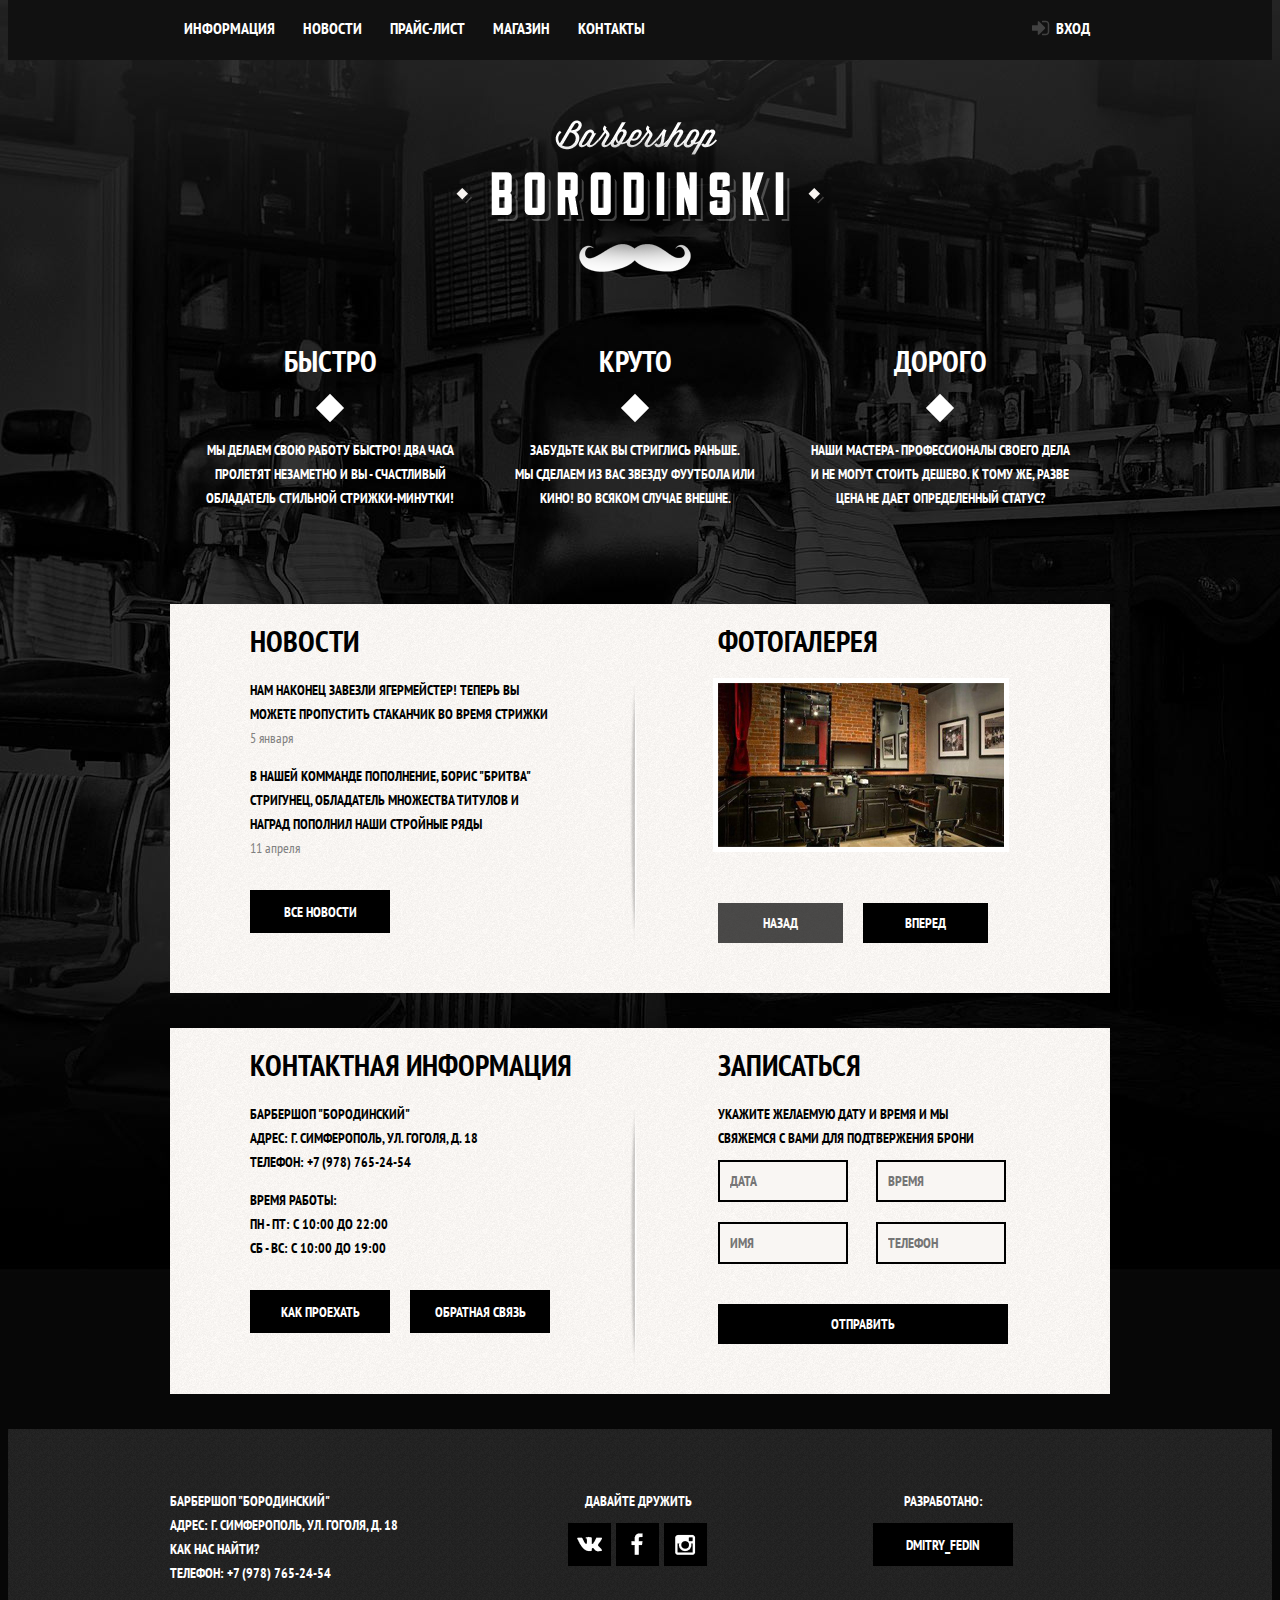
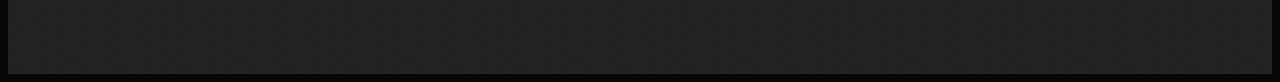
<file: index.html>
<!DOCTYPE html>
<html lang="ru">
    <head>
        <meta charset="utf-8">
        <title>Барбершоп "Бородинский"</title>
        <link href="https://fonts.googleapis.com/css?family=PT+Sans+Narrow:400,700" rel="stylesheet">
        <link rel="stylesheet" href="css/style.css">
    </head>
    <body>
        <header class="main-header">
            <div class="container login-flex">
                <nav class="main-navigation">
                    <ul>
                        <li><a href="#">Информация</a></li>
                        <li><a href="#">Новости</a></li>
                        <li><a href="price.html">Прайс-лист</a></li>
                        <li><a href="shop.html">Магазин</a></li>
                        <li><a href="#">Контакты</a></li>
                    </ul>
                
                </nav>
                <div class="user-block">
                   <a class="login" href="#">Вход</a>                
                </div>
            </div>
        </header>
        <main class="container">
            <div class="index-logo">
                <img src="img/index-logo.png" width="368" height="204" alt="Бородинский">       
            </div>
            <section class="features">
                <div class="features-item">
                    <b class="features-name">Быстро</b>
                    <p>Мы делаем свою работу быстро! Два часа пролетят незаметно и вы  - счастливый обладатель стильной стрижки-минутки!</p>
                </div>
                <div class="features-item">
                    <b class="features-name">Круто</b>
                    <p>Забудьте как вы стриглись раньше.<br> Мы сделаем из вас звезду фуутбола или кино! Во всяком случае внешне.</p>
                </div>
                <div class="features-item">
                    <b class="features-name">Дорого</b>
                    <p>Наши мастера  - профессионалы своего дела и не могут стоить дешево. К тому же, разве цена не дает определенный статус?</p>
                </div>
            </section>
            <div class="index-content">
                <div class="index-content-left">
                    <h2 class="index-content-title">Новости</h2>
                    <div class="news-preview">
                        <p>Нам наконец завезли Ягермейстер! Теперь вы можете пропустить стаканчик во время стрижки</p>
                            <time datetime="2017-01-05">5 января</time>
                            <p>В нашей комманде пополнение, Борис "Бритва" Стригунец, обладатель множества титулов и наград пополнил наши стройные ряды</p>
                            <time datetime="2017-04-11">11 апреля</time>
                            <a class="btn" href="#">Все новости</a>
                    </div>
                    
                </div>
                <img class="border" src="img/vert-line.png" width="8" height="278" alt="">
                <div class="index-content-right">
                    <h2 class="index-content-title">Фотогалерея</h2>
                    <div class="gallery">
                        <figure class="gallery-content">
                            <img src="img/gallery-logo.jpg" width="286" height="164" alt="">
                        </figure>
                        <div class="btn-block">
                        <button class="btn gallery-prev btn-btn" disabled>Назад</button>
                        <button class="btn gallery-next btn-btn">Вперед</button>
                        </div>
                    </div>
                </div>
            </div>
            <div class="index-content">
                <div class="index-content-left">
                <h2 class="index-content-title">Контактная информация</h2>
                    <p>Барбершоп "Бородинский"<br>
                        Адрес: г. Симферополь, ул. Гоголя, д. 18<br>
                        Телефон: +7 (978) 765-24-54</p>
                    <p>Время работы:<br>
                        пн - пт: с 10:00 до 22:00<br>
                        сб - вс: с 10:00 до 19:00
                    </p>
                    <div class="btn-block">
                    <a class="btn link-btn" href="#">Как проехать</a>
                    <a class="btn link-btn" href="#">Обратная связь</a>
                    </div>
                </div>
                <img class="border" src="img/vert-line.png" width="8" height="278" alt="">
                <div class="index-content-right">
                    <h2 class="index-content-title">Записаться</h2>
                    <p>Укажите желаемую дату и время и мы свяжемся с вами для подтвержения брони</p>
                    <form class="appointment-form" action="#" method="post">
                        <input type="text" name="date" value="" placeholder="Дата">
                        <input type="text" name="time" value="" placeholder="Время">
                        <input type="text" name="name" value="" placeholder="Имя">
                        <input type="tel" name="phone" value="" placeholder="Телефон">
                        <button class="btn btn-btn" type="submit">Отправить</button>
                    </form>
                </div>
            </div>
        </main>
        <footer class="main-footer">
            <div class="container">
                <section class="footer-contacts">
                    <p>Барбершоп "Бородинский"<br>
                    Адрес: г. Симферополь, ул. Гоголя, д. 18<br>
                    <a href="#">Как нас найти?</a><br>
                        Телефон: +7 (978) 765-24-54</p>
                    </section>
                <section class="footer-social">
                      <span>Давайте дружить</span>
                       <a class="social-btn vk-btn" href="#">Вконтакте</a>
                        <a class="social-btn fb-btn" href="#">Facebook</a>
                        <a class="social-btn inst-btn" href="#">Instagram</a>
                    </section>
                <section class="footer-copyright">
                    <span>Разработано:</span>
                    <a class="btn link-btn" href="#">Dmitry_Fedin</a>
                    </section>
            </div>
        </footer>
    </body>
</html>
</file>
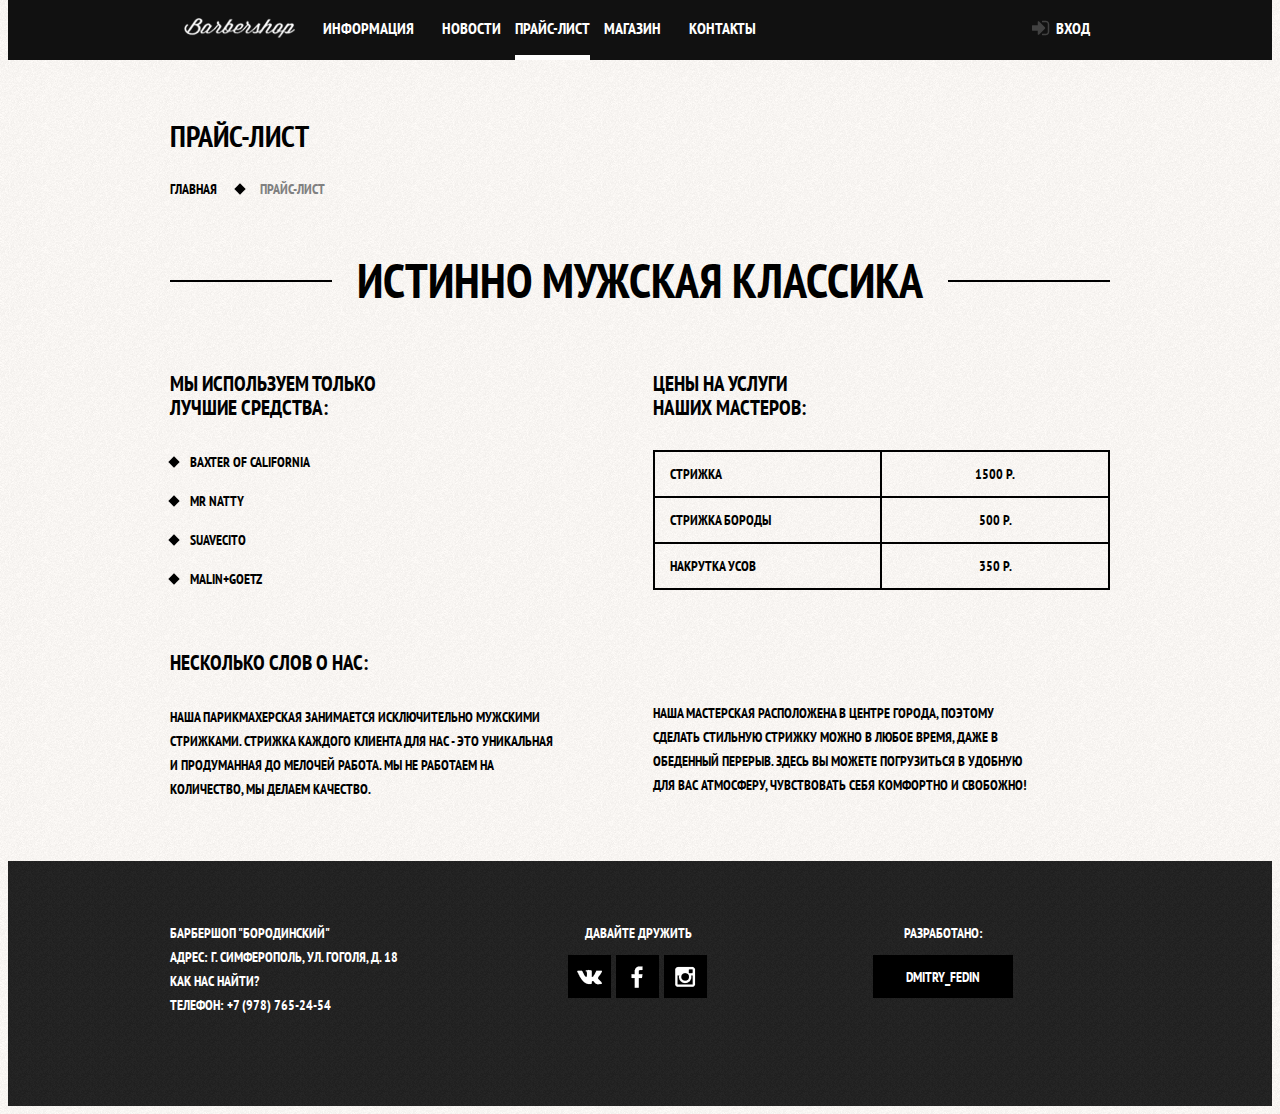
<file: price.html>
<!DOCTYPE html>
<html lang="ru">
    <head>
        <meta charset="utf-8">
        <title>Прайс</title>
        <link href="https://fonts.googleapis.com/css?family=PT+Sans+Narrow:400,700" rel="stylesheet">
        <link rel="stylesheet" href="css/style.css">
    </head>
    <body class="inner-page">
        <header class="main-header">
            <div class="container login-flex">
                <nav class="main-navigation">
                    <a class="site-logo"><img src="img/site-logo.png" width="111" height="20" alt="Логотип сайта"></a>
                    <ul>
                        <li><a href="#">Информация</a></li>
                        <li><a href="#">Новости</a></li>
                        <li class="active"><span>Прайс-лист</span></li>
                        <li><a href="#">Магазин</a></li>
                        <li><a href="#">Контакты</a></li>
                    </ul>
                
                </nav>
                <div class="user-block">
                    <a class="login" href="#">Вход</a>                
                </div>
            </div>
        </header>
        <main class="container">
            <div class="inner-page-title">
            <h1>Прайс-лист</h1>
            <ul class="bread-crumbs">
            <li><a href="#">Главная</a></li>
            <li class="current">Прайс-лист</li>
            </ul>
            </div>
        <div class="inner-page-main">
            <div class="big-heading">
            <h2>Истинно мужская классика</h2>
            </div>
            <div class="main-column">
            <div class="column-left">
                <h2>Мы используем только<br>
                    лучшие средства:
                </h2>
                <ul class="features-list">
                    <li>Baxter of california</li>
                    <li>Mr natty</li>
                    <li>Suavecito</li>
                    <li>Malin+Goetz</li>
                </ul>
            </div>
            <div class="column-right">
                <h2>Цены на услуги<br>
                    наших мастеров:
                </h2>
                <table class="price-table">
                    <tr>
                        <td>Стрижка</td>
                        <td>1500 р.</td>
                    </tr>
                    <tr>
                        <td>Стрижка бороды</td>
                        <td>500 р.</td>
                    </tr>
                    <tr>
                        <td>Накрутка усов</td>
                        <td>350 р.</td>
                    </tr>
                </table>
            </div>
            </div>
            <div class="inner-about-us main-column">
                <div class="column-left">
                <h2>Несколько слов о нас:</h2>
                <p>Наша парикмахерская занимается исключительно мужскими<br>
                    стрижками. Стрижка каждого клиента для нас - это уникальная<br>
                    и продуманная до мелочей работа. Мы не работаем на<br>
                    количество, мы делаем качество.</p></div>
                <div class="column-right">
                   <p>Наша мастерская расположена в центре города, поэтому<br>
                    сделать стильную стрижку можно в любое время, даже в<br>
                    обеденный перерыв. Здесь вы можете погрузиться в удобную<br>
                    для вас атмосферу, чувствовать себя комфортно и свобожно!
                </p></div>
            </div>
        </div>
        
        </main>
        <footer class="main-footer">
            <div class="container clearfix">
                <section class="footer-contacts">
                    <p>Барбершоп "Бородинский"<br>
                    Адрес: г. Симферополь, ул. Гоголя, д. 18<br>
                    <a href="#">Как нас найти?</a><br>
                        Телефон: +7 (978) 765-24-54</p>
                    </section>
                <section class="footer-social">
                      <span>Давайте дружить</span>
                       <a class="social-btn vk-btn" href="#">Вконтакте</a>
                        <a class="social-btn fb-btn" href="#">Facebook</a>
                        <a class="social-btn inst-btn" href="#">Instagram</a>
                    </section>
                <section class="footer-copyright">
                    <span>Разработано:</span>
                    <a class="btn link-btn" href="#">Dmitry_Fedin</a>
                    </section>
            </div>
        </footer>
    </body>
</html>
</file>
<file: css/style.css>
body {
    font-family: "PT Sans Narrow", sans-serif;
    font-weight: 700;
    font-size: 14px;
    line-height: 24px;
    text-transform: uppercase;
    background: #111 url("../img/body-bg.jpg") no-repeat center top;
    margin-top: 0px;
}

.inner-page {
    color: #000;
    background: url("/img/features-beck.png")

}

.inner-page .main-header {
    margin-bottom: 55px;

}
.container {
    width: 940px;
    margin: 0 auto;
    padding: 0 10px;

}


header {
    background-color: #111;
    font-size: 16px;
    text-transform: uppercase;
    min-height: 60px;

}



.main-header {
    margin-bottom: 60px;
    color: #fff;

}

/*Распорка*/
/*
.clearfix::after {
  content: "";
  display: table;
  clear: both;
}
*/

.main-navigation {
    width: 780px;
    display: flex;

}

.main-navigation .active {
    position: relative;
    background: none;


}

/*Прочекать подчеркивание самого текста в моём случае!*/

.main-navigation .active::before {
    content: "";
    position: absolute;
    width: 100%;
    height: 5px;
    background-color: #fff;
    bottom: -17px;
    
    


}

.main-navigation .active a:hover {
    background: none;

}

.main-navigation .site-logo {
    

    width: 111px;
    height: 20px;
   
}

.main-navigation ul {
    padding: 0;
    display: flex;
    flex-direction: row;
    text-decoration: none;
    list-style: none;
    

}




.main-navigation a {
    
    text-decoration: none;
    color: #fff;
    padding-top: 17.7px;
    padding-bottom: 21.7px;
    padding-right: 14px;
    padding-left: 14px;
}

.main-navigation a:hover {
    background: #242424;
    
    
}


.login-flex {
    display: flex;
    flex-direction: row;
    
    
    
    
}

.user-block {
    float: right;
    
    margin-left: 90px;
    

}

.login {
    position: relative;
    display: inline-block;
    vertical-align: top;
    padding: 16px 20px;
    padding-left: 40px;
    
}

.login:hover {
    background: #242424;
    
}

.login::after {
    content: "";
    position: absolute;
    top: 20px;
    right: 60px;
    width: 18px;
    height: 18px;
    background: url("../img/icon-login.png") no-repeat;
    opacity: 0.2;
}

.login:hover::after {
    opacity: 1;

}
.user-block a {
    text-decoration: none;
    color: #fff;

}

.index-logo {
    height: 204px;
    width: 368px;
    margin-left: auto;
    margin-right: auto;
    margin-bottom: 25px;

}

.inner-page-title h1{
    margin: 0;
    padding: 0;
    margin-bottom: 20px;
    font-size: 30px;
    line-height: 42px;
    

}

.bread-crumbs {
    margin: 0;
    padding: 0;

    list-style: none;
    
    
    
    
    


}



.bread-crumbs li {
    display: inline;
    position: relative;
    padding-right: 40px;
    
    

}

.bread-crumbs li::after {
    content: "";
    width: 8px;
    height: 8px;
    background-color: #000;
    position: absolute;
    top: 5px;
    right: 13px;
    
    transform: rotate(45deg);

}

.bread-crumbs .current::after {
    content: none;

}

.bread-crumbs a {
    
    text-decoration: none;
    color: #000;
  

}

.bread-crumbs a:hover {
    text-decoration: underline;

}

.bread-crumbs .current {
    color: grey;

}


.inner-page-title {
  

}
/*Стили для райса общие*/
.inner-page-main {
    margin-bottom: 60px;

}

.inner-page-main h2 {
    margin-top: 60px;
    margin-bottom: 30px;
    

}

.inner-page-main p {
    margin: 14px 0;

}
.inner-page-main table {
    border-collapse: collapse;
    

}
.inner-page-main td {
    padding: 10px 15px;
    border: 2px solid #000;

}


.big-heading {
    margin-top: 55px;
    margin-bottom: 65px;
    text-align: center;
    
    
        

}

.big-heading h2 {
    position: relative;
    z-index: 2;
    display: inline;
    margin: 0;
    padding: 0 25px;
    font-size: 48px;
    line-height: 48px;
    text-align: center;
    background: url("/img/features-beck.png");
    
    

}

.big-heading::after {
    content: "";
    position: relative;
    z-index: 1;
    top: -25px;
    
    display: block;
    border-bottom: 2px solid #000;

}

/*
.product-about b::before {
    content: "";

    position: absolute;
    width: 100px;
    height: 5px;
    background-color: #000;
}
*/

.features-list {
    margin: 14px 0;
    padding: 0;
    list-style-type: none;

}

.features-list li{
    position: relative;
    margin-bottom: 15px;
    padding-left: 20px;


}
.features-list li::before {
    content: '';
    position: absolute;
    top: 8px;
    left: 0px;
    width: 8px;
    height: 8px;
    background-color: #000;
    transform: rotate(45deg);
    

}


/*Эксперимент*/

.main-column {
    margin: 60px 0;
    display: flex;
    flex-direction: row;

  

}

.column-left {
    width: 425px;
    margin-right: 60px;


}

.column-right {
    width: 460px;
    
    

}

.inner-about-us .column-right {
    margin-top: 50px;

}

.column-left *:first-child,
.column-right *:first-child{
    margin-top: 0;

}

.column-left *:last-child,
.column-right *:last-child{
    margin-bottom: 0;

}

.price-table {
    width: 100%; 
    

}

.price-table td {
    width: 50%;

}

.price-table td:last-child {
    text-align: center;
    

}

.features {
    display: flex;
    flex-direction: row;
    margin-bottom: 80px;
    color: #fff;
    margin-left: 30px;
}

.features-item {
    width: 260px;
    text-align: center;
    margin-right: 45px;
    

}

.features-item:last-child {
    margin-right: 0;

}

.features-name {
    display: block;
    position: relative;
    margin-bottom: 20px;
    padding-bottom: 45px;
    font-size: 30px;
    
    

}

.features-name:after {
    content: "";
    display: block;
    width: 20px;
    height: 20px;
    background-color: #fff;
    position: absolute;
    bottom: 0px;
    left: 50%;
    margin-left: -10px;
    transform: rotate(45deg);
    

}





.index-content {
    display: flex;
    flex-direction: row;
    background: url("../img/features-beck.png") repeat;
    color: #000;
    margin-bottom: 35px;
    line-height: 24px;

}

.btn-btn {
    margin-bottom: 50px;
    margin-right: 20px;
    margin-top: 30px;
    text-align: center;
    padding-top: 8px;
    padding-bottom: 8px;
    border: none;
    outline: none;

}

.index-content p {
    font-size: 14px;


}

.index-content p {
    margin-bottom: 0;

}

time {
    font-size: 14px;
    color: grey;
    text-transform: none;
    font-weight: normal;

}



.features-item p {
    font-size: 14px;

}



.index-content-left {
    width: 340px;
    margin-right: 40px;
    margin-left: 80px;

}

.index-content-left p {
    width: 300px;

}

.news-preview a {
    margin-top: 30px;
    margin-bottom: 50px;
    min-height: 33px;
    text-align: center;
    padding-top: 10px;
    

}

.btn-block {
    display: flex;

}

.link-btn {
    margin-bottom: 50px;
    margin-right: 20px;
    margin-top: 30px;
    min-height: 33px;
    text-align: center;
    padding-top: 10px;

}

.border {
    margin-top: 70px

}

.index-content-right {
    width: 290px;
    padding-left: 30px;
    padding-right: 50px;
    margin-left: 50px;
    margin-right: 40px;
    

}

form {

}

.appointment-form input {
    font-family: "PT Sans Narrow", sans-serif;
    text-transform: uppercase;
    font-size: 14px;
    font-weight: 700;
    padding: 10px 10px;
    padding-right: 0;
    margin: 10px 25px;
    margin-left: 0px;
    border: 2px solid #000;
    width: 116px;
    background-color: #f9f6f3;

}

.appointment-form input:nth-child(2n) {
    margin-right: 0;

}

.appointment-form .btn-btn {
    width: 290px;
    

}

.btn {
    color: #fff;
    display: block;
    width: 140px;
    background-color: black;
    font-family: "PT Sans Narrow", sans-serif;
    text-transform: uppercase;
    font-size: 14px;
    line-height: 24px;
    font-weight: 700;
    text-decoration: none;
    cursor: pointer;

}

.btn:hover {
    background-color: #663d15;

}


.index-content-left a {

}


.index-content-right form {
   

}

.gallery img{
    border: 5px solid #fff;
    position: relative;
    right: 45px;

}

.gallery-prev {
    opacity: 0.7;


}

.news-preview p {


}



.index-content-title {
    font-size: 30px;

}






footer {
    background: #202020 url("../img/footer-background.png");
    color: #fff;
    font-size: 14px;
    text-transform: uppercase;
    line-height: 24px;

}

.main-footer {
  
}


.main-footer .container {
    display: flex;
    flex-direction: row;
    /* align-items: center; */
    min-height: 185px;
    padding-top: 60px;

}

.footer-contacts p {
    margin-top: 0px;

}

.footer-contacts a {
    color: #fff;
    text-decoration: none;
    

}
.footer-contacts a:hover {
    text-decoration: underline;

}

.footer-social {
    position: relative;
    width: 150px;
    margin-left: 165px;
    text-align: center;
    

    
    

}

.social-btn {
    display: inline-block;
    vertical-align: top;
    text-decoration: none;
    font-size: 0px;
    width: 43px;
    height: 43px;
    margin-right: 2px;
    transition:
        background-color 1s;
  
        

}

.footer-social span {
    display: inline-block;
    margin-bottom: 10px;
    

}

.vk-btn {
    background: #000  url("../img/vk-logo-w.png") no-repeat center;
    
  

}

.vk-btn:hover {
    background: #fff url("../img/vk-logo-b.png") no-repeat center;
    


}

.fb-btn {
    background: #000  url("../img/fb-logo-w.png") no-repeat center;
    

}

.fb-btn:hover {
    background: #fff url("../img/fb-logo-b.png") no-repeat center;

}

.inst-btn {
    background: #000  url("../img/inst-logo-w.png") no-repeat center;

}
.inst-btn:hover{
    background: #fff url("../img/inst-logo-b.png") no-repeat center;

}

.social-btn {
    
    
    
    

}

.footer-social span {
    /*position: absolute;
    left: 64px;*/
    

}

.footer-social img {
   
    

}


.footer-copyright {
    width: 140px;
    margin-left: 160px;
    text-align: center;


}

.footer-copyright .btn {
    margin-top: 10px

}

.footer-copyright .btn:hover {
    background: #fff;
    color: #000;

}
</file>
